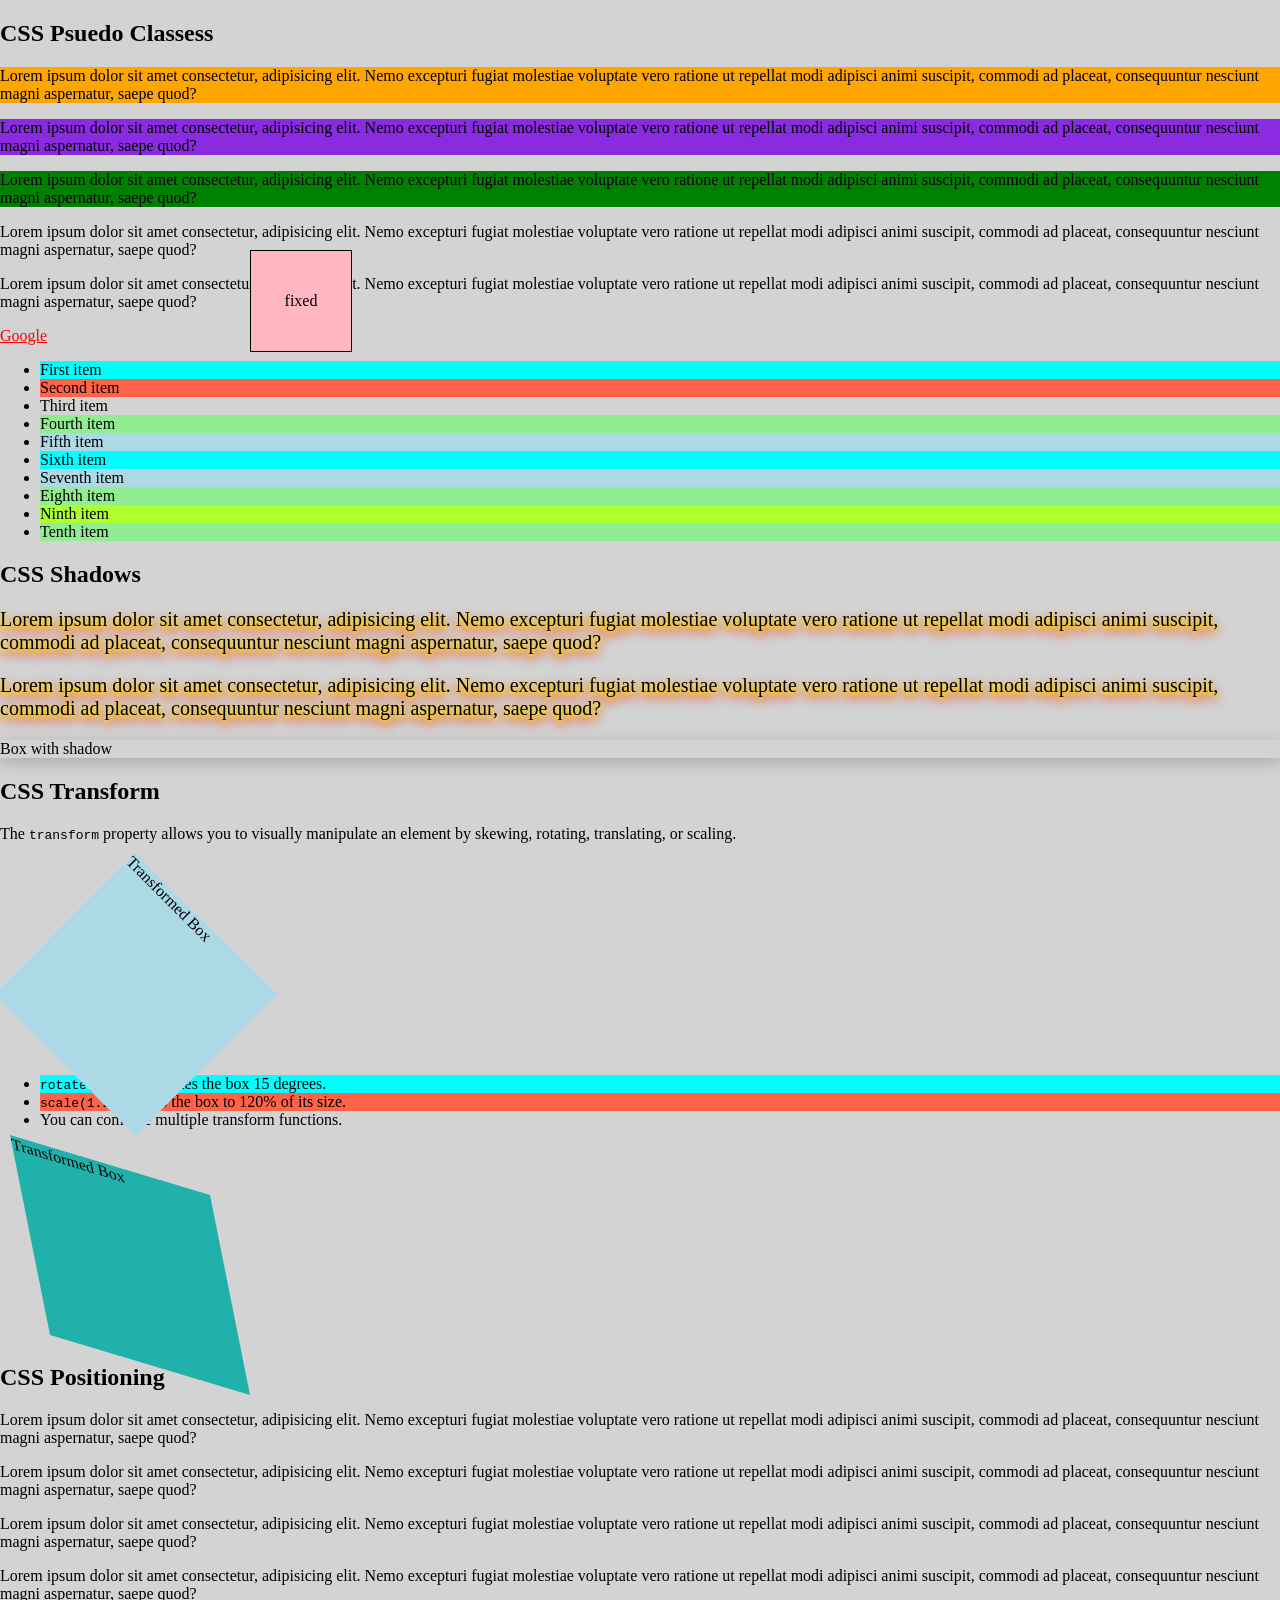
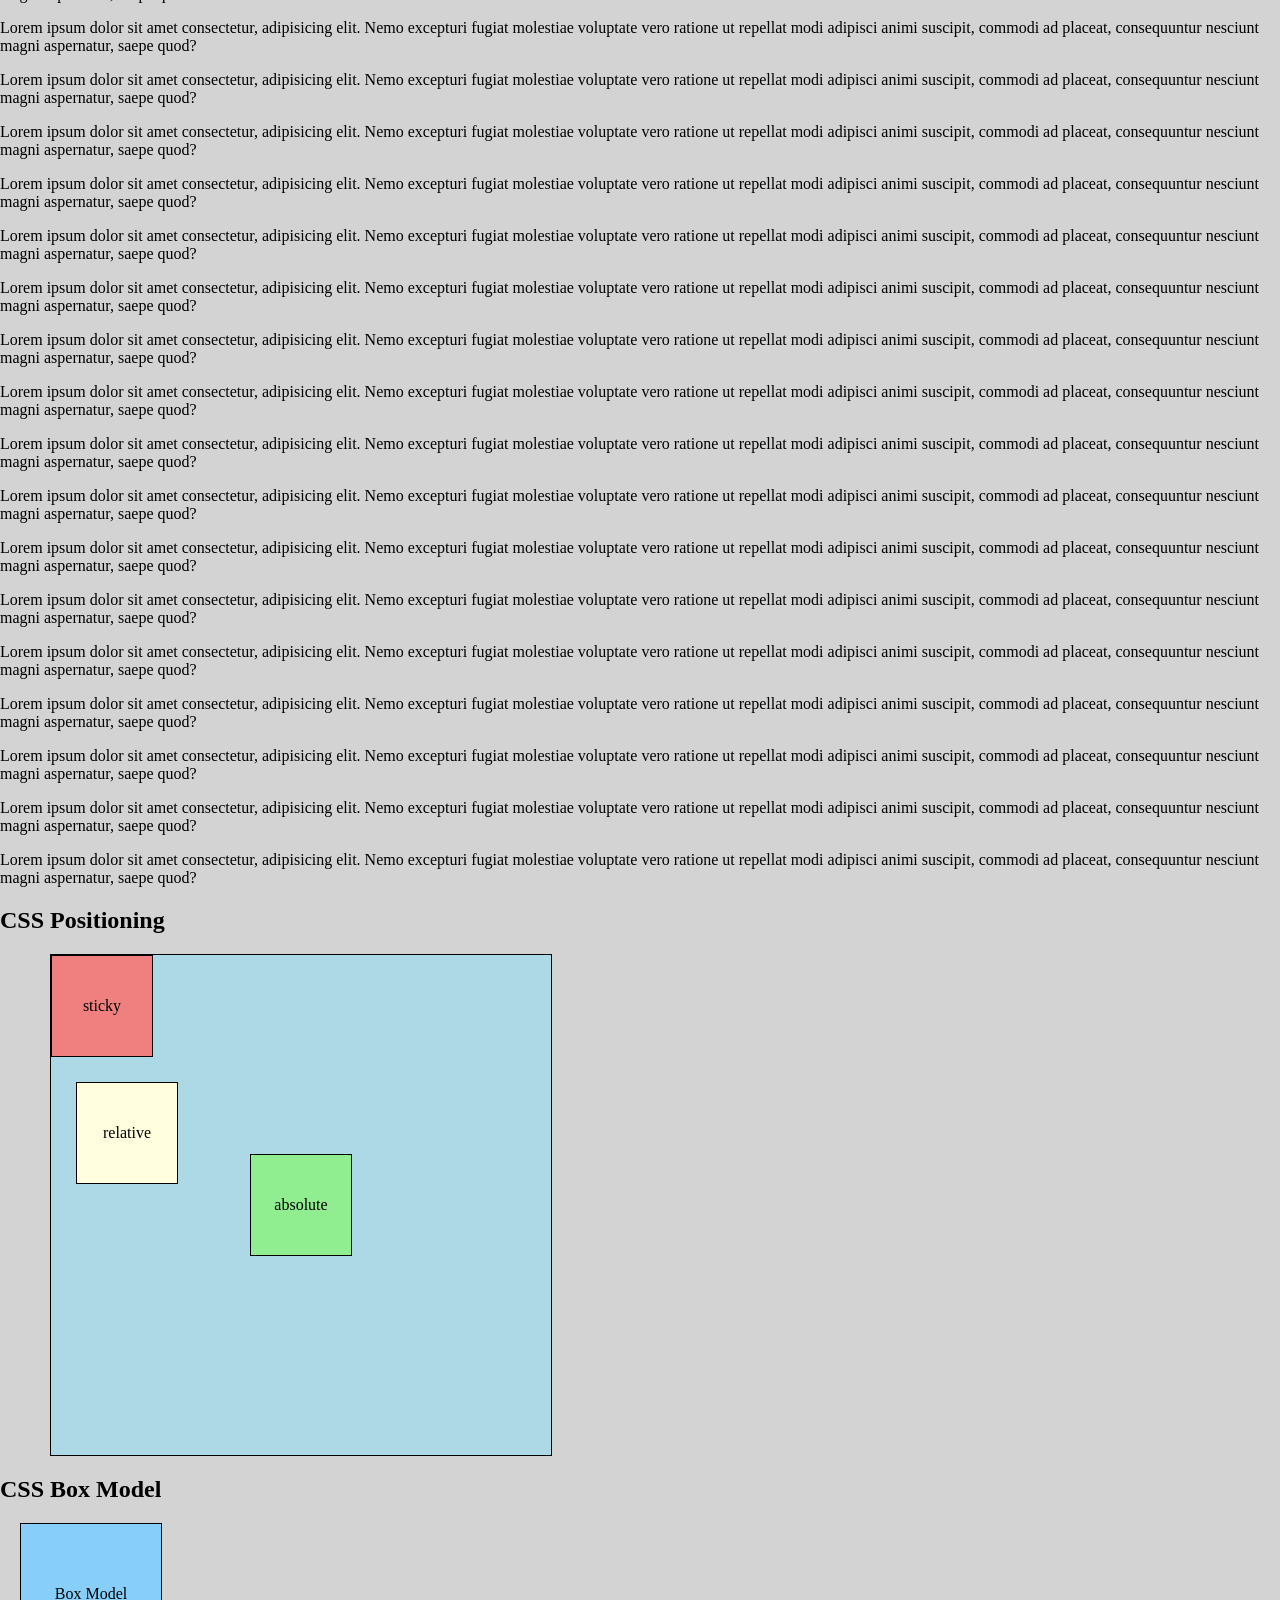
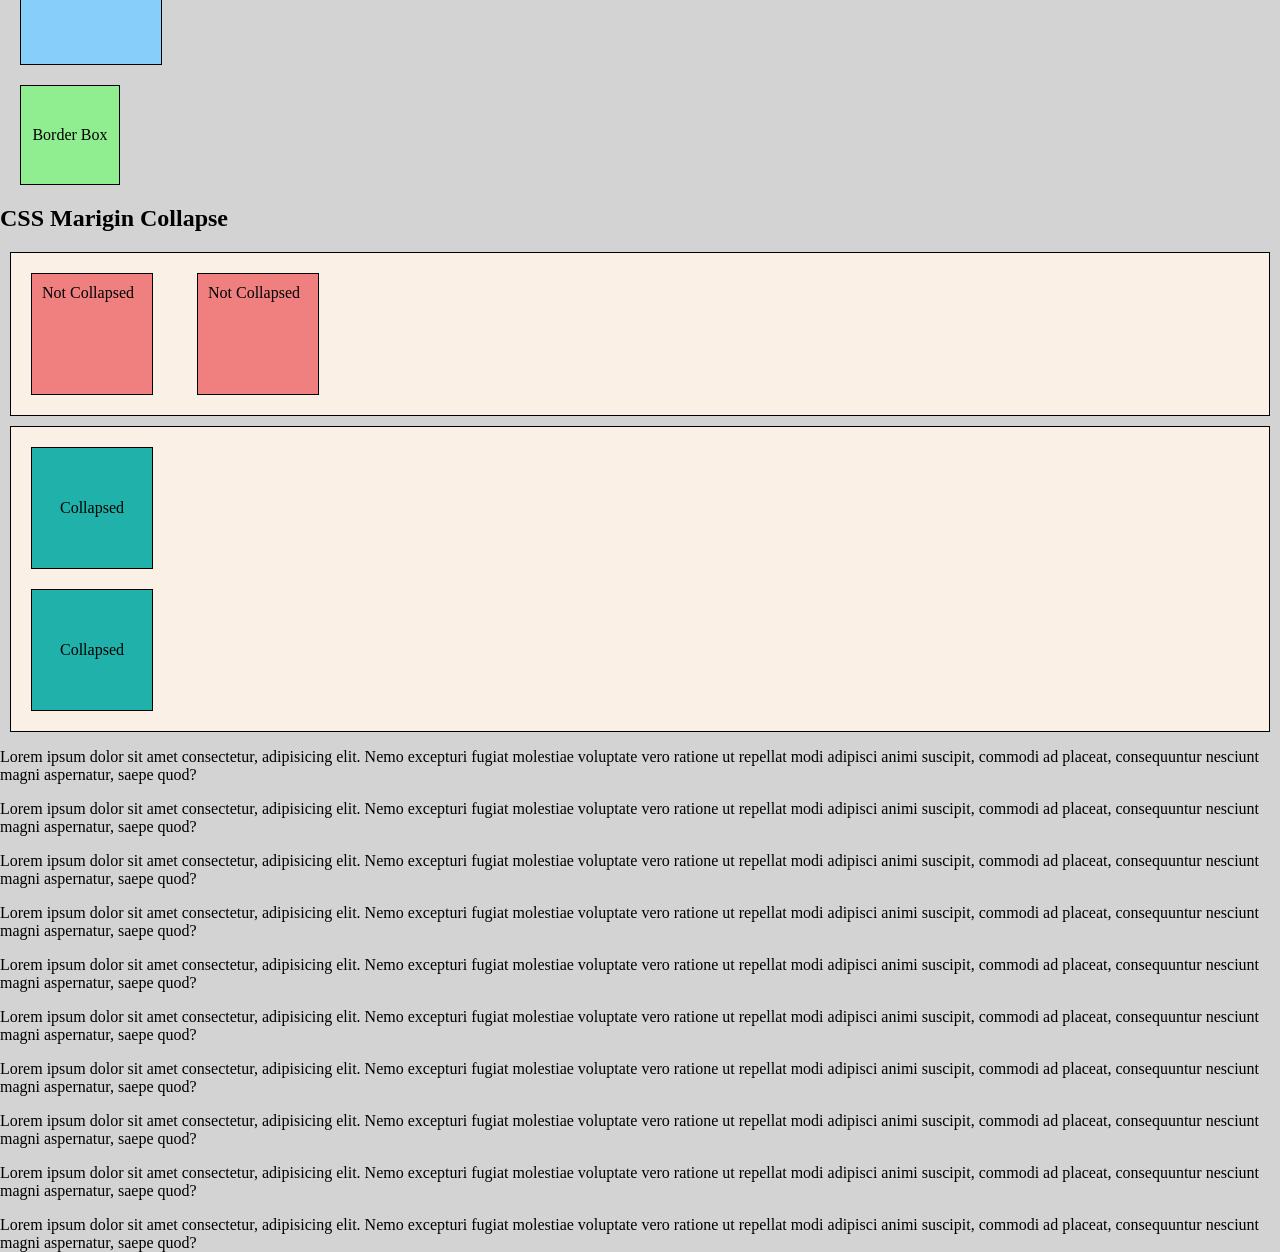
<file: Notes/2-CSS/index.html>
<!DOCTYPE html>
<html lang="en">
  <head>
    <meta charset="UTF-8" />
    <title>CSS Practice Sample</title>
    <link rel="stylesheet" href="styles.css" />
  </head>
  <body>
    <main>
      <section class="selectors">
        <h1>CSS Psuedo Classess</h1>
        <p>
          Lorem ipsum dolor sit amet consectetur, adipisicing elit. Nemo
          excepturi fugiat molestiae voluptate vero ratione ut repellat modi
          adipisci animi suscipit, commodi ad placeat, consequuntur nesciunt
          magni aspernatur, saepe quod?
        </p>
        <p>
          Lorem ipsum dolor sit amet consectetur, adipisicing elit. Nemo
          excepturi fugiat molestiae voluptate vero ratione ut repellat modi
          adipisci animi suscipit, commodi ad placeat, consequuntur nesciunt
          magni aspernatur, saepe quod?
        </p>
        <p>
          Lorem ipsum dolor sit amet consectetur, adipisicing elit. Nemo
          excepturi fugiat molestiae voluptate vero ratione ut repellat modi
          adipisci animi suscipit, commodi ad placeat, consequuntur nesciunt
          magni aspernatur, saepe quod?
        </p>
        <p>
          Lorem ipsum dolor sit amet consectetur, adipisicing elit. Nemo
          excepturi fugiat molestiae voluptate vero ratione ut repellat modi
          adipisci animi suscipit, commodi ad placeat, consequuntur nesciunt
          magni aspernatur, saepe quod?
        </p>
        <p>
          Lorem ipsum dolor sit amet consectetur, adipisicing elit. Nemo
          excepturi fugiat molestiae voluptate vero ratione ut repellat modi
          adipisci animi suscipit, commodi ad placeat, consequuntur nesciunt
          magni aspernatur, saepe quod?
        </p>
        <a href="https://www.google.com">Google</a>
        <ul>
          <li>First item</li>
          <li>Second item</li>
          <li>Third item</li>
          <li>Fourth item</li>
          <li>Fifth item</li>
          <li>Sixth item</li>
          <li>Seventh item</li>
          <li>Eighth item</li>
          <li>Ninth item</li>
          <li>Tenth item</li>
        </ul>
      </section>
      <section class="shadows">
        <h1>CSS Shadows</h1>
        <p>
          Lorem ipsum dolor sit amet consectetur, adipisicing elit. Nemo
          excepturi fugiat molestiae voluptate vero ratione ut repellat modi
          adipisci animi suscipit, commodi ad placeat, consequuntur nesciunt
          magni aspernatur, saepe quod?
        </p>
        <p>
          Lorem ipsum dolor sit amet consectetur, adipisicing elit. Nemo
          excepturi fugiat molestiae voluptate vero ratione ut repellat modi
          adipisci animi suscipit, commodi ad placeat, consequuntur nesciunt
          magni aspernatur, saepe quod?
        </p>
        <div class="box">Box with shadow</div>
      </section>
      <section>
        <h1>CSS Transform</h1>
        <p>
          The <code>transform</code> property allows you to visually manipulate
          an element by skewing, rotating, translating, or scaling.
        </p>
        <div class="transform">Transformed Box</div>
        <ul>
          <li><code>rotate(15deg)</code>: Rotates the box 15 degrees.</li>
          <li><code>scale(1.2)</code>: Scales the box to 120% of its size.</li>
          <li>You can combine multiple transform functions.</li>
        </ul>
        <div class="matrix">Transformed Box</div>
      </section>
      <section class="positioning">
        <h1>CSS Positioning</h1>
        <p>
          Lorem ipsum dolor sit amet consectetur, adipisicing elit. Nemo
          excepturi fugiat molestiae voluptate vero ratione ut repellat modi
          adipisci animi suscipit, commodi ad placeat, consequuntur nesciunt
          magni aspernatur, saepe quod?
        </p>
        <p>
          Lorem ipsum dolor sit amet consectetur, adipisicing elit. Nemo
          excepturi fugiat molestiae voluptate vero ratione ut repellat modi
          adipisci animi suscipit, commodi ad placeat, consequuntur nesciunt
          magni aspernatur, saepe quod?
        </p>
        <p>
          Lorem ipsum dolor sit amet consectetur, adipisicing elit. Nemo
          excepturi fugiat molestiae voluptate vero ratione ut repellat modi
          adipisci animi suscipit, commodi ad placeat, consequuntur nesciunt
          magni aspernatur, saepe quod?
        </p>
        <p>
          Lorem ipsum dolor sit amet consectetur, adipisicing elit. Nemo
          excepturi fugiat molestiae voluptate vero ratione ut repellat modi
          adipisci animi suscipit, commodi ad placeat, consequuntur nesciunt
          magni aspernatur, saepe quod?
        </p>
        <p>
          Lorem ipsum dolor sit amet consectetur, adipisicing elit. Nemo
          excepturi fugiat molestiae voluptate vero ratione ut repellat modi
          adipisci animi suscipit, commodi ad placeat, consequuntur nesciunt
          magni aspernatur, saepe quod?
        </p>
        <p>
          Lorem ipsum dolor sit amet consectetur, adipisicing elit. Nemo
          excepturi fugiat molestiae voluptate vero ratione ut repellat modi
          adipisci animi suscipit, commodi ad placeat, consequuntur nesciunt
          magni aspernatur, saepe quod?
        </p>
        <p>
          Lorem ipsum dolor sit amet consectetur, adipisicing elit. Nemo
          excepturi fugiat molestiae voluptate vero ratione ut repellat modi
          adipisci animi suscipit, commodi ad placeat, consequuntur nesciunt
          magni aspernatur, saepe quod?
        </p>
        <p>
          Lorem ipsum dolor sit amet consectetur, adipisicing elit. Nemo
          excepturi fugiat molestiae voluptate vero ratione ut repellat modi
          adipisci animi suscipit, commodi ad placeat, consequuntur nesciunt
          magni aspernatur, saepe quod?
        </p>
        <p>
          Lorem ipsum dolor sit amet consectetur, adipisicing elit. Nemo
          excepturi fugiat molestiae voluptate vero ratione ut repellat modi
          adipisci animi suscipit, commodi ad placeat, consequuntur nesciunt
          magni aspernatur, saepe quod?
        </p>
        <p>
          Lorem ipsum dolor sit amet consectetur, adipisicing elit. Nemo
          excepturi fugiat molestiae voluptate vero ratione ut repellat modi
          adipisci animi suscipit, commodi ad placeat, consequuntur nesciunt
          magni aspernatur, saepe quod?
        </p>
        <p>
          Lorem ipsum dolor sit amet consectetur, adipisicing elit. Nemo
          excepturi fugiat molestiae voluptate vero ratione ut repellat modi
          adipisci animi suscipit, commodi ad placeat, consequuntur nesciunt
          magni aspernatur, saepe quod?
        </p>
        <p>
          Lorem ipsum dolor sit amet consectetur, adipisicing elit. Nemo
          excepturi fugiat molestiae voluptate vero ratione ut repellat modi
          adipisci animi suscipit, commodi ad placeat, consequuntur nesciunt
          magni aspernatur, saepe quod?
        </p>
        <p>
          Lorem ipsum dolor sit amet consectetur, adipisicing elit. Nemo
          excepturi fugiat molestiae voluptate vero ratione ut repellat modi
          adipisci animi suscipit, commodi ad placeat, consequuntur nesciunt
          magni aspernatur, saepe quod?
        </p>
        <p>
          Lorem ipsum dolor sit amet consectetur, adipisicing elit. Nemo
          excepturi fugiat molestiae voluptate vero ratione ut repellat modi
          adipisci animi suscipit, commodi ad placeat, consequuntur nesciunt
          magni aspernatur, saepe quod?
        </p>
        <p>
          Lorem ipsum dolor sit amet consectetur, adipisicing elit. Nemo
          excepturi fugiat molestiae voluptate vero ratione ut repellat modi
          adipisci animi suscipit, commodi ad placeat, consequuntur nesciunt
          magni aspernatur, saepe quod?
        </p>
        <p>
          Lorem ipsum dolor sit amet consectetur, adipisicing elit. Nemo
          excepturi fugiat molestiae voluptate vero ratione ut repellat modi
          adipisci animi suscipit, commodi ad placeat, consequuntur nesciunt
          magni aspernatur, saepe quod?
        </p>
        <p>
          Lorem ipsum dolor sit amet consectetur, adipisicing elit. Nemo
          excepturi fugiat molestiae voluptate vero ratione ut repellat modi
          adipisci animi suscipit, commodi ad placeat, consequuntur nesciunt
          magni aspernatur, saepe quod?
        </p>
        <p>
          Lorem ipsum dolor sit amet consectetur, adipisicing elit. Nemo
          excepturi fugiat molestiae voluptate vero ratione ut repellat modi
          adipisci animi suscipit, commodi ad placeat, consequuntur nesciunt
          magni aspernatur, saepe quod?
        </p>
        <p>
          Lorem ipsum dolor sit amet consectetur, adipisicing elit. Nemo
          excepturi fugiat molestiae voluptate vero ratione ut repellat modi
          adipisci animi suscipit, commodi ad placeat, consequuntur nesciunt
          magni aspernatur, saepe quod?
        </p>
        <p>
          Lorem ipsum dolor sit amet consectetur, adipisicing elit. Nemo
          excepturi fugiat molestiae voluptate vero ratione ut repellat modi
          adipisci animi suscipit, commodi ad placeat, consequuntur nesciunt
          magni aspernatur, saepe quod?
        </p>
        <p>
          Lorem ipsum dolor sit amet consectetur, adipisicing elit. Nemo
          excepturi fugiat molestiae voluptate vero ratione ut repellat modi
          adipisci animi suscipit, commodi ad placeat, consequuntur nesciunt
          magni aspernatur, saepe quod?
        </p>
        <h2>CSS Positioning</h2>
        <div id="box1">
          <div id="static">static</div>
          <div id="relative">relative</div>
          <div id="absolute">absolute</div>
          <div id="sticky">sticky</div>
          <div id="fixed">fixed</div>
        </div>
        <h2>CSS Box Model</h2>
        <div class="box-model">Box Model</div>
        <div class="border-box">Border Box</div>
        <h2>CSS Marigin Collapse</h2>
        <div class="margin-not-collapse">
          <div class="item">Not Collapsed</div>
          <div class="item">Not Collapsed</div>
        </div>
        <div class="margin-collapse">
          <div class="item">Collapsed</div>
          <div class="item">Collapsed</div>
        </div>
        <p>
          Lorem ipsum dolor sit amet consectetur, adipisicing elit. Nemo
          excepturi fugiat molestiae voluptate vero ratione ut repellat modi
          adipisci animi suscipit, commodi ad placeat, consequuntur nesciunt
          magni aspernatur, saepe quod?
        </p>
        <p>
          Lorem ipsum dolor sit amet consectetur, adipisicing elit. Nemo
          excepturi fugiat molestiae voluptate vero ratione ut repellat modi
          adipisci animi suscipit, commodi ad placeat, consequuntur nesciunt
          magni aspernatur, saepe quod?
        </p>
        <p>
          Lorem ipsum dolor sit amet consectetur, adipisicing elit. Nemo
          excepturi fugiat molestiae voluptate vero ratione ut repellat modi
          adipisci animi suscipit, commodi ad placeat, consequuntur nesciunt
          magni aspernatur, saepe quod?
        </p>
        <p>
          Lorem ipsum dolor sit amet consectetur, adipisicing elit. Nemo
          excepturi fugiat molestiae voluptate vero ratione ut repellat modi
          adipisci animi suscipit, commodi ad placeat, consequuntur nesciunt
          magni aspernatur, saepe quod?
        </p>
        <p>
          Lorem ipsum dolor sit amet consectetur, adipisicing elit. Nemo
          excepturi fugiat molestiae voluptate vero ratione ut repellat modi
          adipisci animi suscipit, commodi ad placeat, consequuntur nesciunt
          magni aspernatur, saepe quod?
        </p>
        <p>
          Lorem ipsum dolor sit amet consectetur, adipisicing elit. Nemo
          excepturi fugiat molestiae voluptate vero ratione ut repellat modi
          adipisci animi suscipit, commodi ad placeat, consequuntur nesciunt
          magni aspernatur, saepe quod?
        </p>
        <p>
          Lorem ipsum dolor sit amet consectetur, adipisicing elit. Nemo
          excepturi fugiat molestiae voluptate vero ratione ut repellat modi
          adipisci animi suscipit, commodi ad placeat, consequuntur nesciunt
          magni aspernatur, saepe quod?
        </p>
        <p>
          Lorem ipsum dolor sit amet consectetur, adipisicing elit. Nemo
          excepturi fugiat molestiae voluptate vero ratione ut repellat modi
          adipisci animi suscipit, commodi ad placeat, consequuntur nesciunt
          magni aspernatur, saepe quod?
        </p>
        <p>
          Lorem ipsum dolor sit amet consectetur, adipisicing elit. Nemo
          excepturi fugiat molestiae voluptate vero ratione ut repellat modi
          adipisci animi suscipit, commodi ad placeat, consequuntur nesciunt
          magni aspernatur, saepe quod?
        </p>
        <p>
          Lorem ipsum dolor sit amet consectetur, adipisicing elit. Nemo
          excepturi fugiat molestiae voluptate vero ratione ut repellat modi
          adipisci animi suscipit, commodi ad placeat, consequuntur nesciunt
          magni aspernatur, saepe quod?
        </p>
      </section>
    </main>
  </body>
</html>
</file>
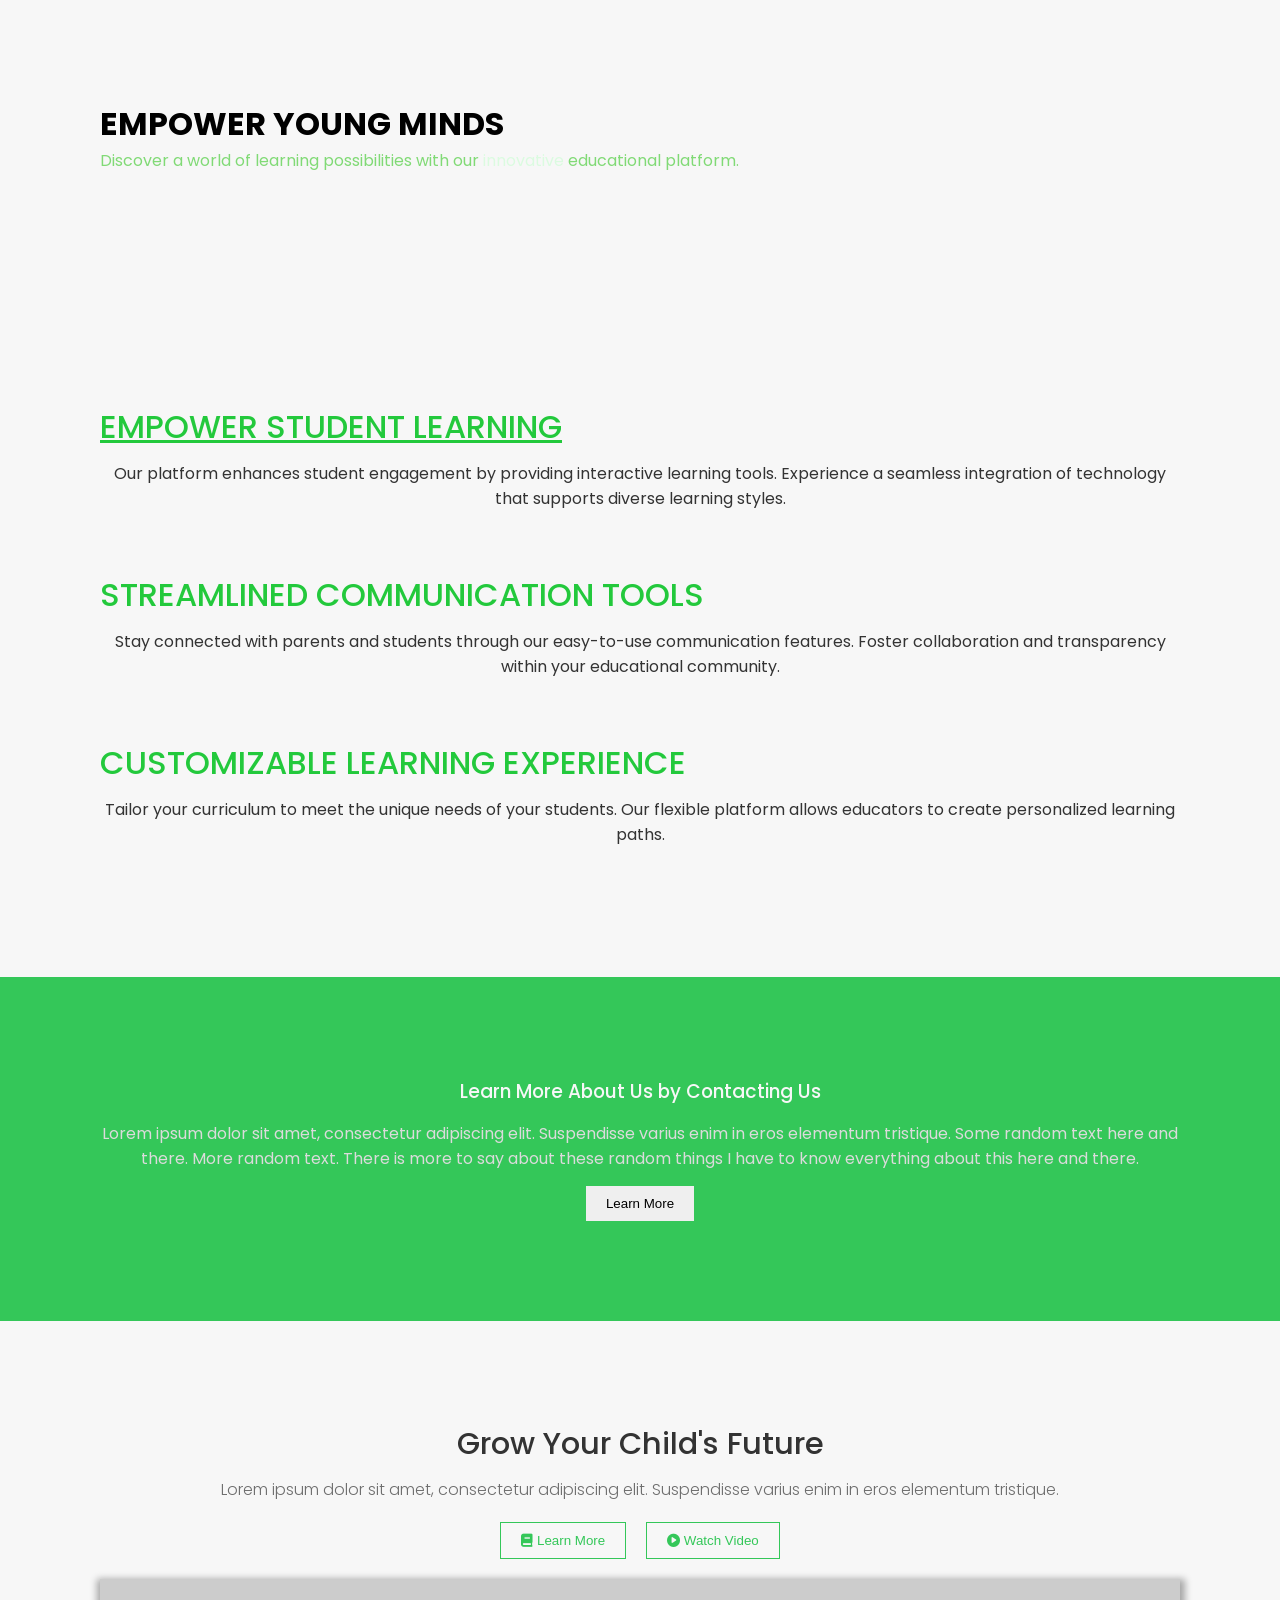
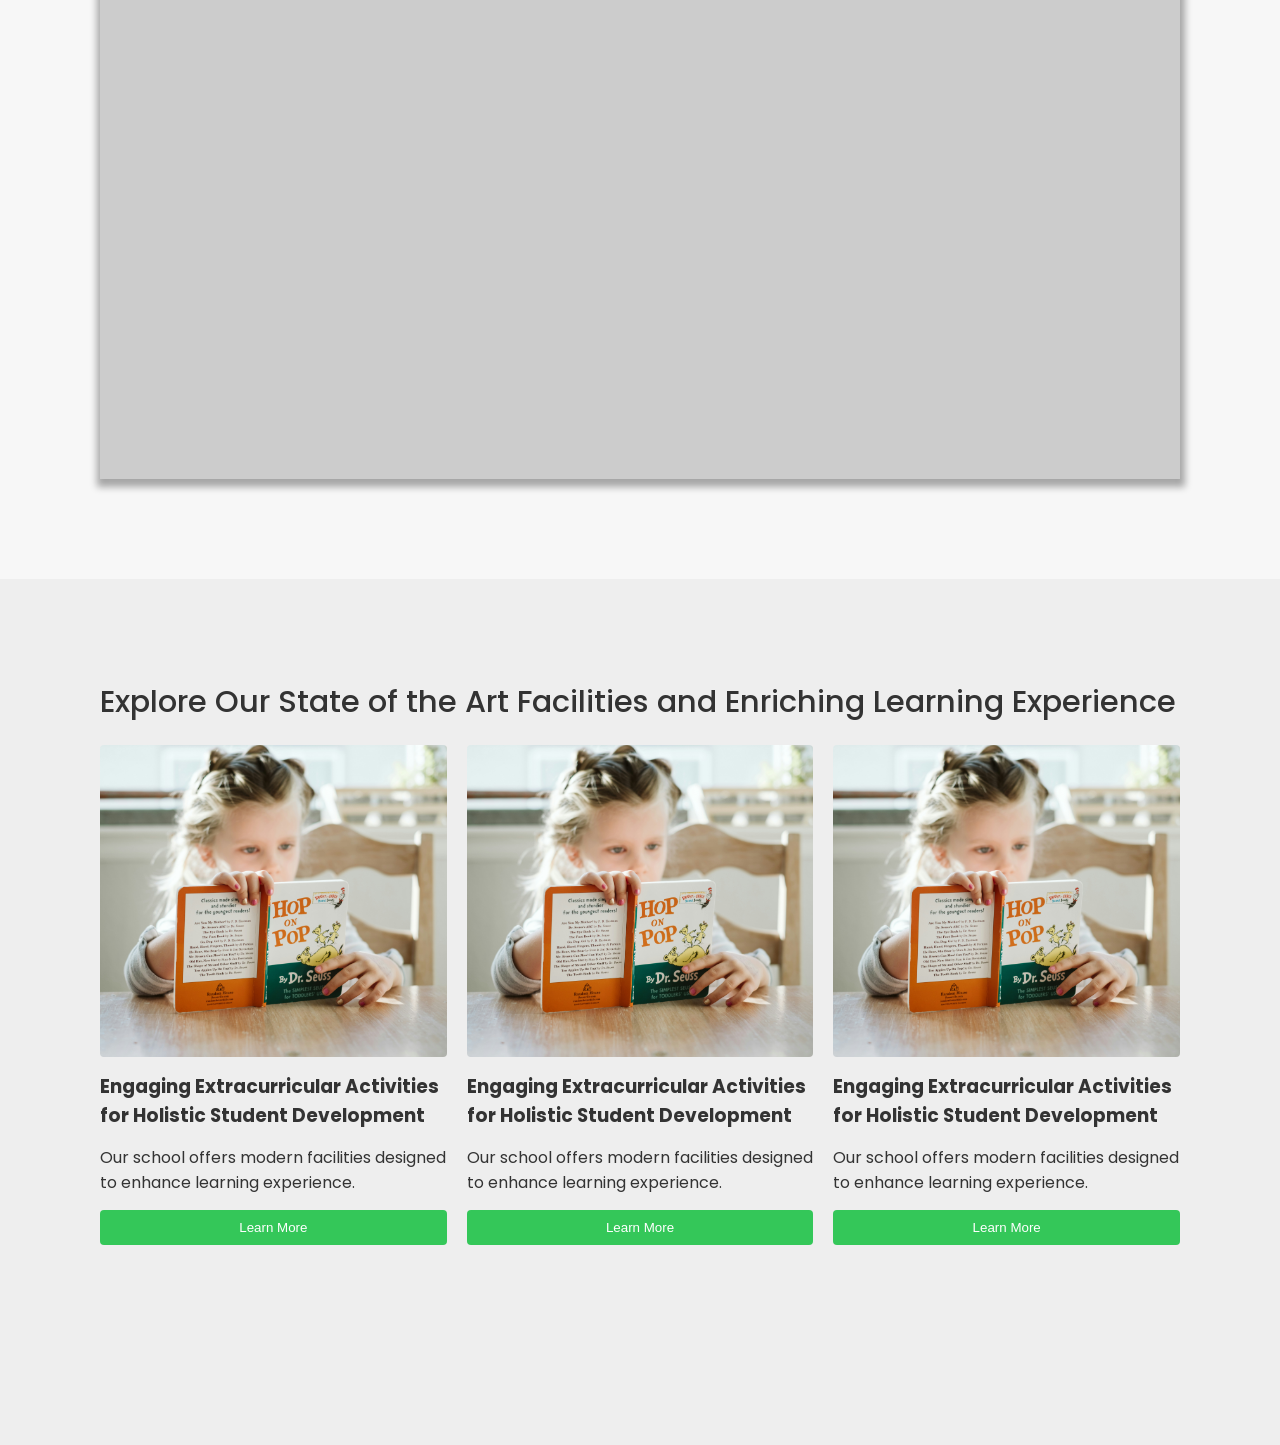
<file: Notes/2-CSS/app2/index.html>
<!DOCTYPE html>
<html lang="en">
  <head>
    <meta charset="UTF-8" />
    <meta name="viewport" content="width=device-width, initial-scale=1.0" />
    <title>Empower Young Minds</title>
    <link rel="preconnect" href="https://fonts.googleapis.com" />
    <link rel="preconnect" href="https://fonts.gstatic.com" crossorigin />
    <link
      href="https://fonts.googleapis.com/css2?family=Poppins:wght@100;200;300;400;500;600;700;800;900&display=swap"
      rel="stylesheet"
    />
    <link rel="stylesheet" href="styles.css" />
    <link
      rel="stylesheet"
      href="https://cdnjs.cloudflare.com/ajax/libs/font-awesome/6.0.0/css/all.min.css"
    />
  </head>
  <body>
    <!-- 1. Selectors & Basic Properties - Hero Section -->
    <header class="hero">
      <h1 class="hero__title">EMPOWER YOUNG MINDS</h1>
      <p class="hero__description">
        Discover a world of learning possibilities with our
        <span class="hero__highlight">innovative</span>
        educational platform.
      </p>
    </header>

    <!-- 2. Fonts - Features Section -->
    <section class="feature">
      <div class="feature__container">
        <div class="feature__item">
          <h2 class="feature__title feature__title--selected">
            Empower Student Learning
          </h2>
          <p class="feature__description">
            Our platform enhances student engagement by providing interactive
            learning tools. Experience a seamless integration of technology that
            supports diverse learning styles.
          </p>
        </div>
        <div class="feature__item">
          <h2 class="feature__title">Streamlined Communication Tools</h2>
          <p class="feature__description">
            Stay connected with parents and students through our easy-to-use
            communication features. Foster collaboration and transparency within
            your educational community.
          </p>
        </div>
        <div class="feature__item">
          <h2 class="feature__title">Customizable Learning Experience</h2>
          <p class="feature__description">
            Tailor your curriculum to meet the unique needs of your students.
            Our flexible platform allows educators to create personalized
            learning paths.
          </p>
        </div>
      </div>
    </section>

    <!-- 3. Colors - Call to Action Section -->
    <section class="cta">
      <h3 class="cta__title">Learn More About Us by Contacting Us</h3>
      <p class="cta__description">
        Lorem ipsum dolor sit amet, consectetur adipiscing elit. Suspendisse
        varius enim in eros elementum tristique. Some random text here and
        there. More random text. There is more to say about these random things
        I have to know everything about this here and there.
      </p>
      <button class="cta__button cta__button--primary">Learn More</button>
    </section>

    <!-- 4. Box Model - Video Section -->
    <section class="video">
      <h3 class="video__title">Grow Your Child's Future</h3>
      <p class="video__description">
        Lorem ipsum dolor sit amet, consectetur adipiscing elit. Suspendisse
        varius enim in eros elementum tristique.
      </p>
      <div class="video__controls">
        <button class="video__button video__button--primary">
          <i class="fas fa-book"></i> Learn More
        </button>
        <button class="video__button video__button--secondary">
          <i class="fas fa-play-circle"></i> Watch Video
        </button>
      </div>
      <div class="video__container"></div>
    </section>

    <!-- 5. Flex - Programs Section -->
    <section class="programs">
      <h2 class="programs__title">
        Explore Our State of the Art Facilities and Enriching Learning
        Experience
      </h2>
      <div class="programs__cards">
        <div class="program__card">
          <img
            class="program__img"
            src="images/program1.jpg"
            alt="Learning Activities"
          />
          <h3 class="program__title">
            Engaging Extracurricular Activities for Holistic Student Development
          </h3>
          <p class="program__description">
            Our school offers modern facilities designed to enhance learning
            experience.
          </p>
          <button class="programs__button">Learn More</button>
        </div>
        <div class="program__card">
          <img
            class="program__img"
            src="images/program1.jpg"
            alt="Learning Activities"
          />
          <h3 class="program__title">
            Engaging Extracurricular Activities for Holistic Student Development
          </h3>
          <p class="program__description">
            Our school offers modern facilities designed to enhance learning
            experience.
          </p>
          <button class="programs__button">Learn More</button>
        </div>
        <div class="program__card">
          <img
            class="program__img"
            src="images/program1.jpg"
            alt="Learning Activities"
          />
          <h3 class="program__title">
            Engaging Extracurricular Activities for Holistic Student Development
          </h3>
          <p class="program__description">
            Our school offers modern facilities designed to enhance learning
            experience.
          </p>
          <button class="programs__button">Learn More</button>
        </div>
      </div>
    </section>
  </body>
</html>
</file>
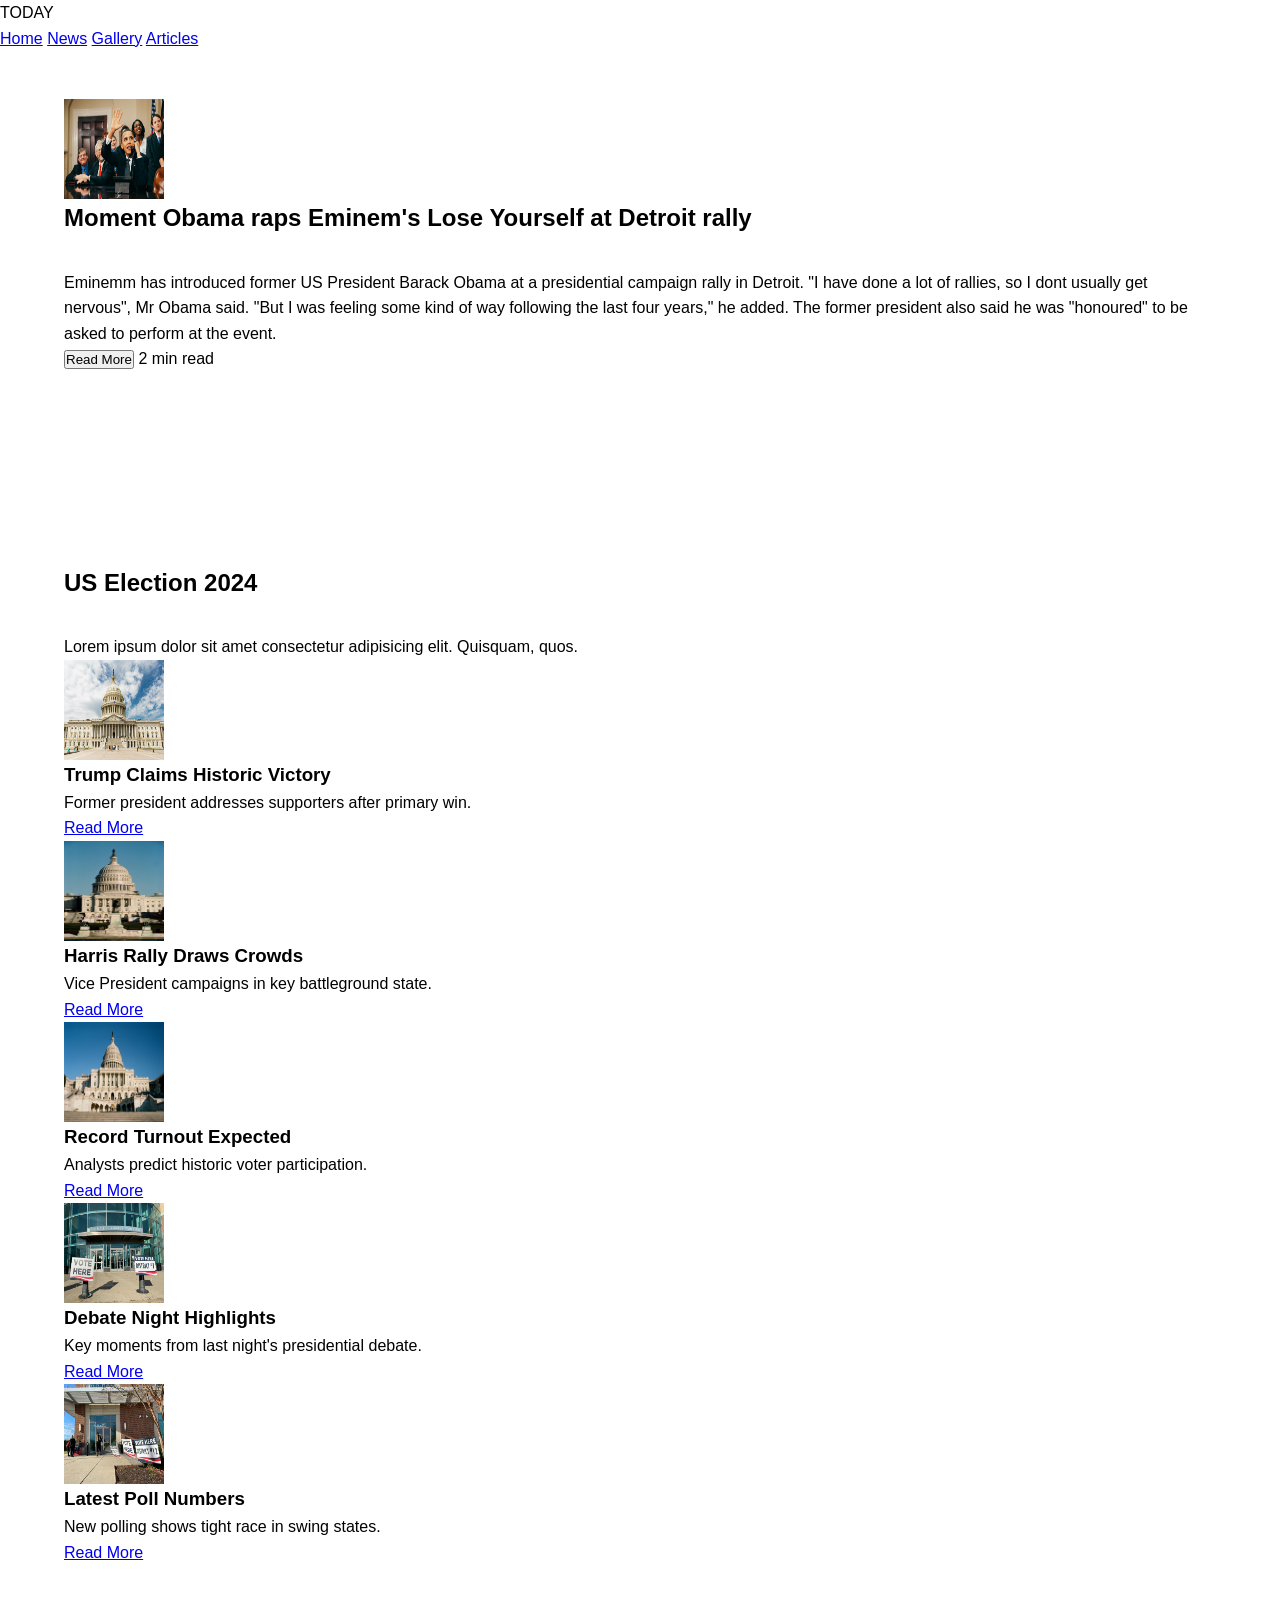
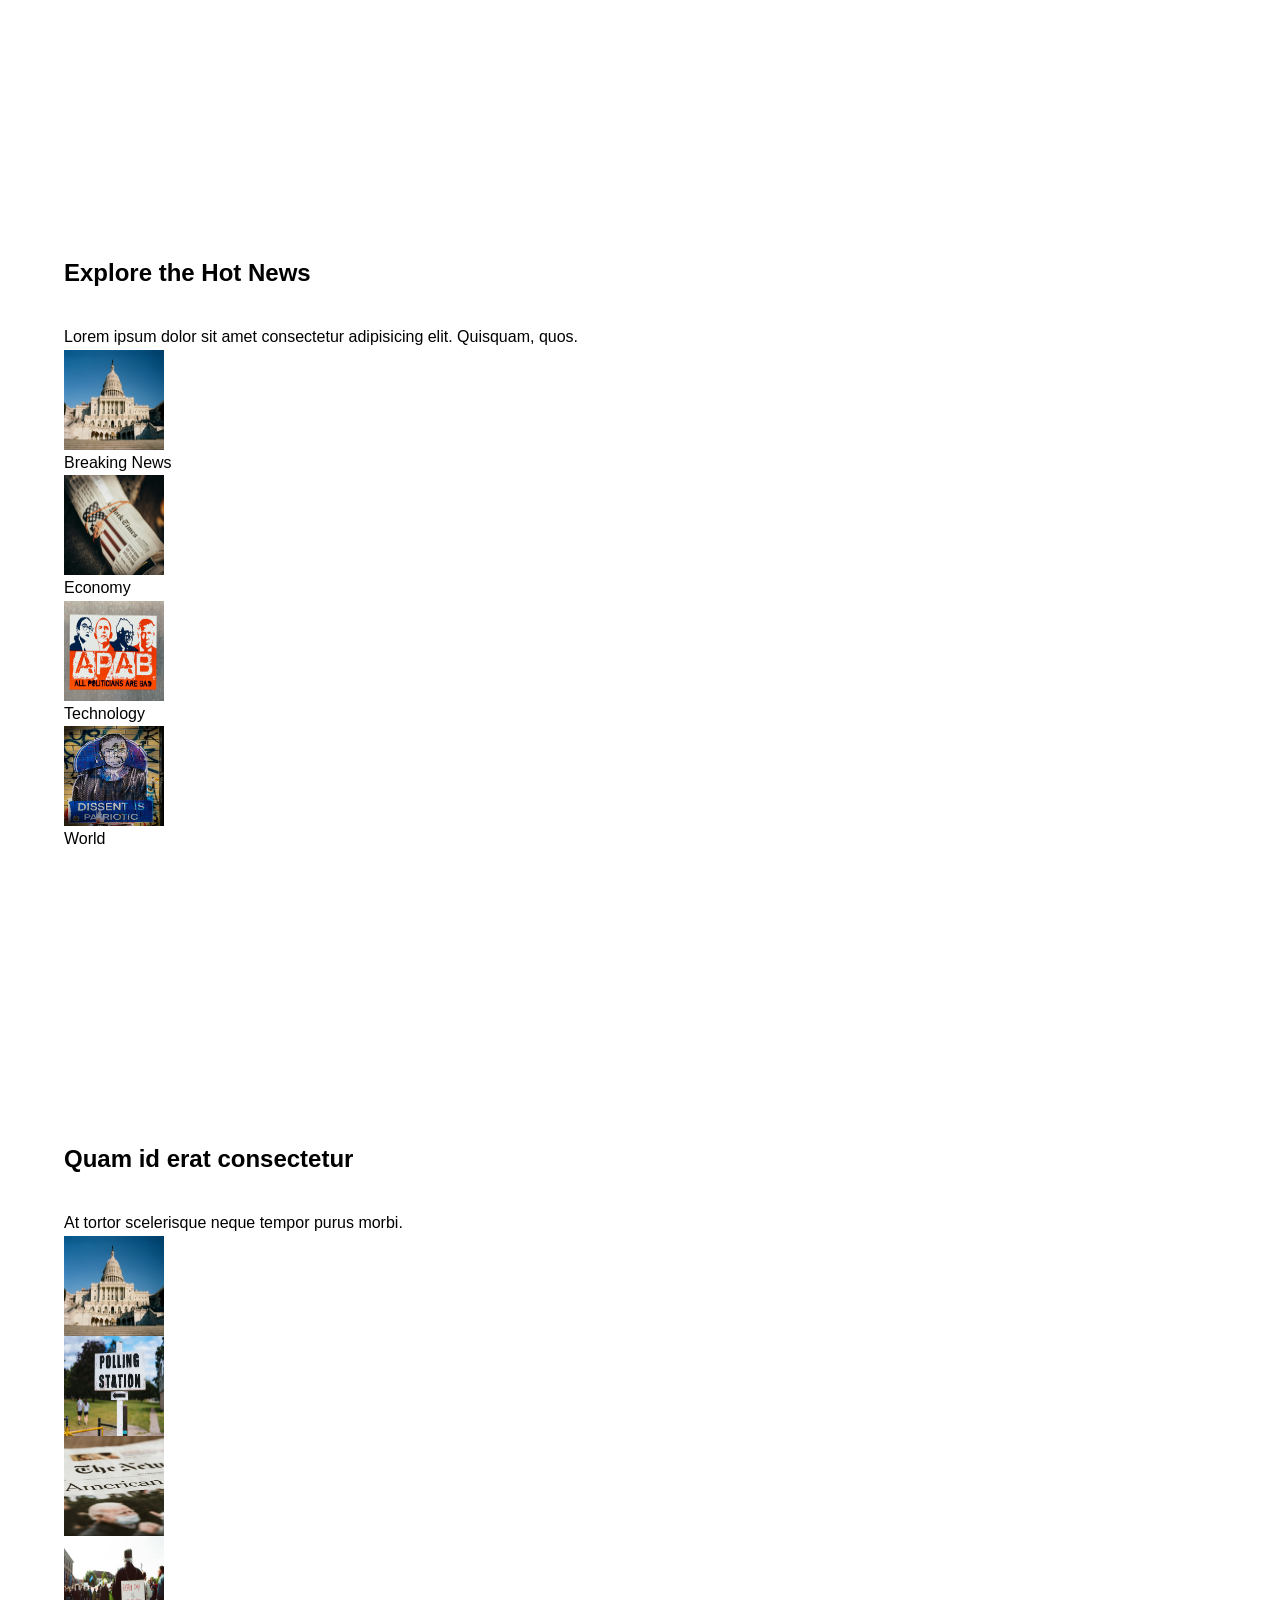
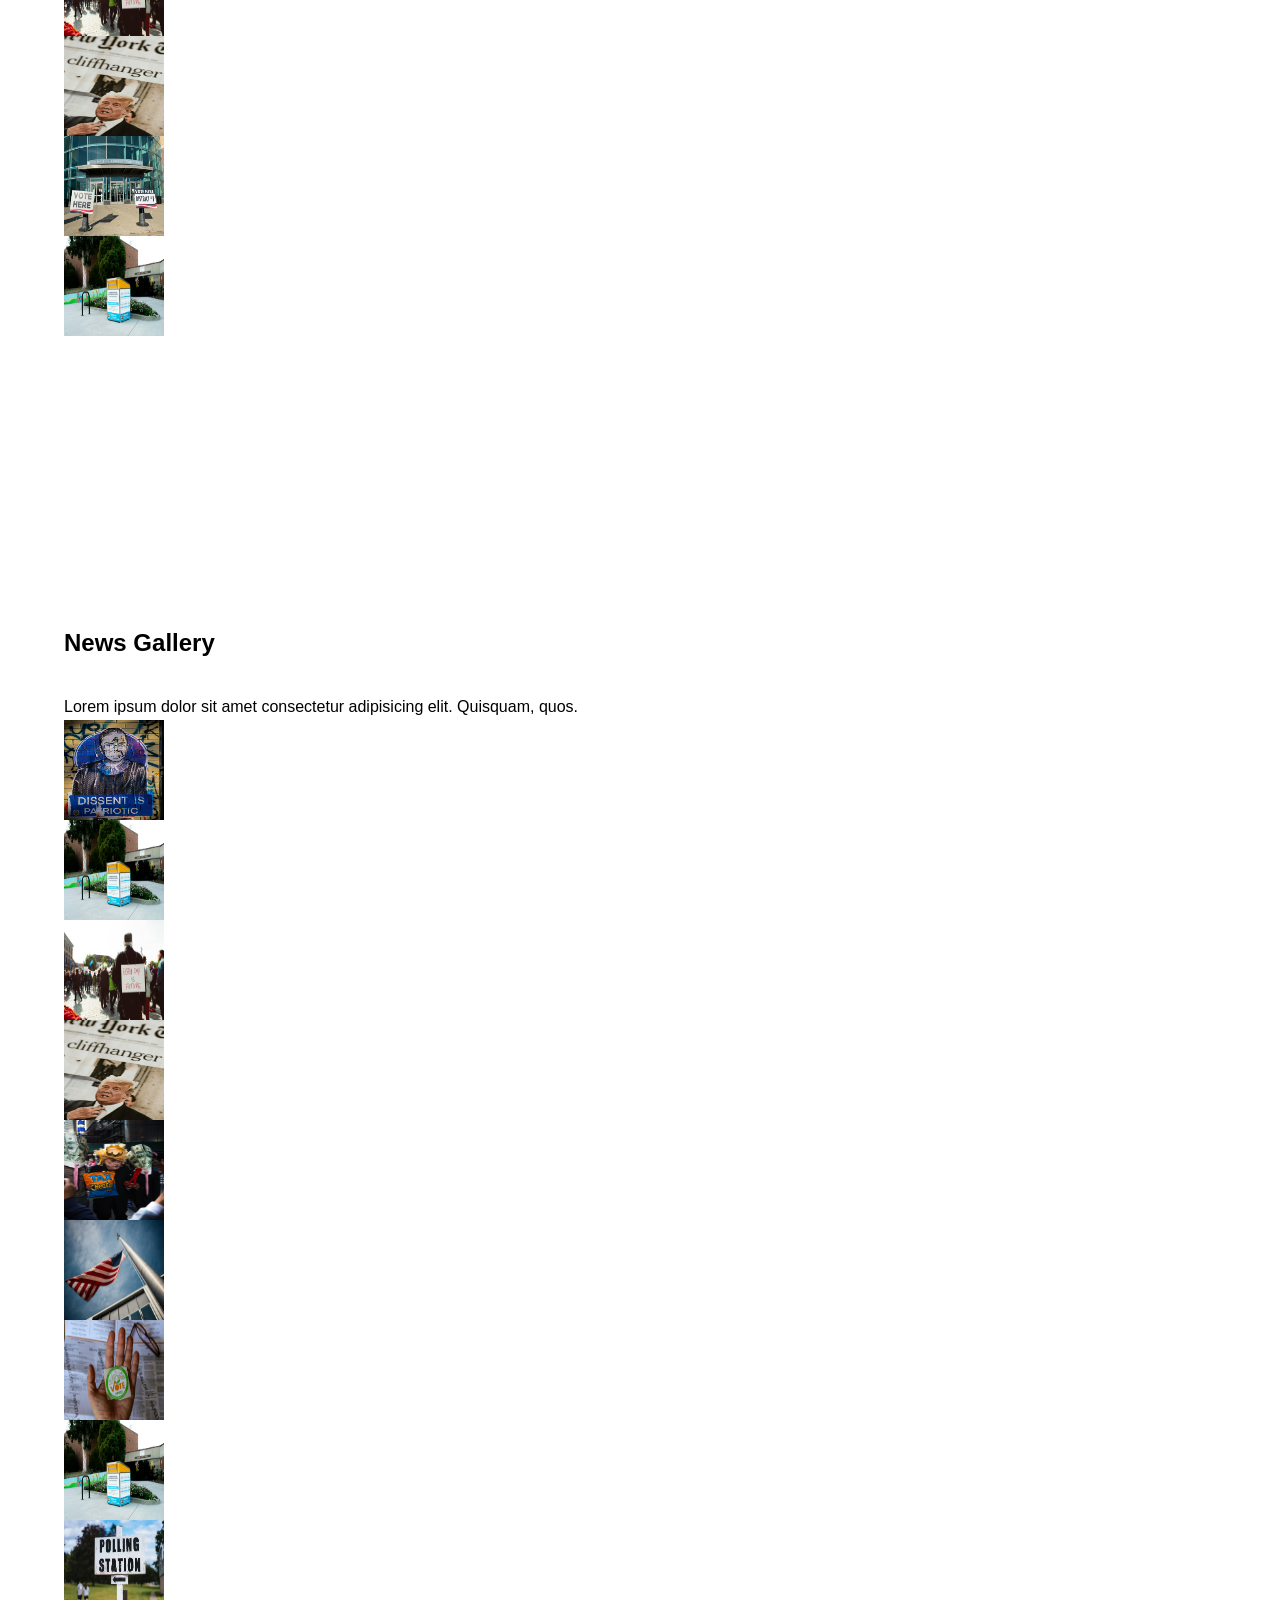
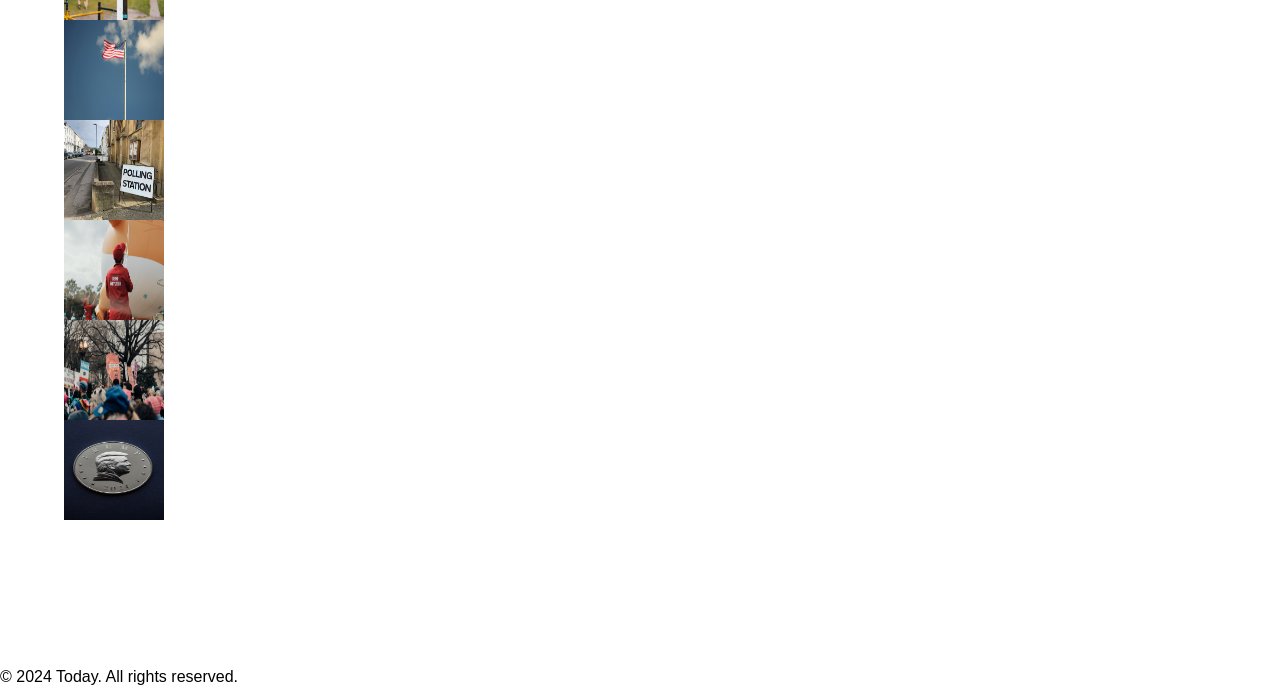
<file: Notes/2-CSS/app3/index.html>
<!DOCTYPE html>
<html lang="en">
  <head>
    <meta charset="UTF-8" />
    <meta name="viewport" content="width=device-width, initial-scale=1.0" />
    <title>TODAY News - Layout Examples</title>
    <link rel="stylesheet" href="styles.css" />
  </head>
  <body>
    <!-- 1. Flex - Header Navigation -->
    <header class="header">
      <nav class="header-nav">
        <div class="header-logo">TODAY</div>
        <div class="header-links">
          <a href="#">Home</a>
          <a href="#">News</a>
          <a href="#">Gallery</a>
          <a href="#">Articles</a>
        </div>
      </nav>
    </header>

    <main>
      <!-- 2. Flex and Column - Featured Article -->
      <section class="featured container">
        <div class="featured-image">
          <img src="images/main-image.jpg" alt="Featured News" />
        </div>
        <div class="featured-content">
          <h2>Moment Obama raps Eminem's Lose Yourself at Detroit rally</h2>
          <p>
            Eminemm has introduced former US President Barack Obama at a
            presidential campaign rally in Detroit. "I have done a lot of
            rallies, so I dont usually get nervous", Mr Obama said. "But I was
            feeling some kind of way following the last four years," he added.
            The former president also said he was "honoured" to be asked to
            perform at the event.
          </p>
          <div class="featured-footer">
            <button href="#" class="featured-more">Read More</button>
            <span class="featured-time">2 min read</span>
          </div>
        </div>
      </section>

      <!-- 3. Flex/Grid List - Latest Cards without text overlay -->
      <section class="latest">
        <div class="container">
          <h2 class="latest-title">US Election 2024</h2>
          <p class="latest-subtitle">
            Lorem ipsum dolor sit amet consectetur adipisicing elit. Quisquam,
            quos.
          </p>
          <div class="latest-list">
            <article class="latest-card">
              <img src="images/image2.jpg" alt="News Image" />
              <div class="latest-content">
                <h3>Trump Claims Historic Victory</h3>
                <p>Former president addresses supporters after primary win.</p>
                <a href="#" class="latest-more">Read More</a>
              </div>
            </article>
            <article class="latest-card">
              <img src="images/image3.jpg" alt="News Image" />
              <div class="latest-content">
                <h3>Harris Rally Draws Crowds</h3>
                <p>Vice President campaigns in key battleground state.</p>
                <a href="#" class="latest-more">Read More</a>
              </div>
            </article>
            <article class="latest-card">
              <img src="images/image4.jpg" alt="News Image" />
              <div class="latest-content">
                <h3>Record Turnout Expected</h3>
                <p>Analysts predict historic voter participation.</p>
                <a href="#" class="latest-more">Read More</a>
              </div>
            </article>
            <article class="latest-card">
              <img src="images/image5.jpg" alt="News Image" />
              <div class="latest-content">
                <h3>Debate Night Highlights</h3>
                <p>Key moments from last night's presidential debate.</p>
                <a href="#" class="latest-more">Read More</a>
              </div>
            </article>
            <article class="latest-card">
              <img src="images/image6.jpg" alt="News Image" />
              <div class="latest-content">
                <h3>Latest Poll Numbers</h3>
                <p>New polling shows tight race in swing states.</p>
                <a href="#" class="latest-more">Read More</a>
              </div>
            </article>
          </div>
        </div>
      </section>

      <!-- 4a. Flex/Grid 2D - Hot News - Flex Version -->
      <!-- <section class="hot">
        <div class="container">
          <h2 class="hot-title">Explore the Hot News</h2>
          <p class="hot-subtitle">
            Lorem ipsum dolor sit amet consectetur adipisicing elit. Quisquam,
            quos.
          </p>
          <div class="hot-flex">
            <article class="hot-card hot-left">
              <img src="images/image4.jpg" alt="Breaking News" />
              <div class="hot-overlay">Breaking News</div>
            </article>

            <div class="hot-right">
              <div class="hot-right-inner">
                <article class="hot-card">
                  <img src="images/image8.jpg" alt="Economy Update" />
                  <div class="hot-overlay">Economy</div>
                </article>
                <article class="hot-card">
                  <img src="images/image9.jpg" alt="Technology News" />
                  <div class="hot-overlay">Technology</div>
                </article>
              </div>
              <article class="hot-card">
                <img src="images/image10.jpg" alt="World News" />
                <div class="hot-overlay">World</div>
              </article>
            </div>
          </div>
        </div>
      </section> -->

      <!-- 4b. Flex/Grid 2D - Hot News - Grid Version -->
      <section class="hot">
        <div class="container">
          <h2 class="hot-title">Explore the Hot News</h2>
          <p class="hot-subtitle">
            Lorem ipsum dolor sit amet consectetur adipisicing elit. Quisquam,
            quos.
          </p>
          <div class="hot-grid">
            <article class="hot-card hot-grid-1">
              <img src="images/image4.jpg" alt="Breaking News" />
              <div class="hot-overlay">Breaking News</div>
            </article>
            <article class="hot-card hot-grid-2">
              <img src="images/image8.jpg" alt="Economy Update" />
              <div class="hot-overlay">Economy</div>
            </article>
            <article class="hot-card hot-grid-3">
              <img src="images/image9.jpg" alt="Technology News" />
              <div class="hot-overlay">Technology</div>
            </article>
            <article class="hot-card hot-grid-4">
              <img src="images/image10.jpg" alt="World News" />
              <div class="hot-overlay">World</div>
            </article>
          </div>
        </div>
      </section>

      <!-- 5. Grid Auto - Masonry Layout -->
      <section class="masonry">
        <div class="container">
          <h2>Quam id erat consectetur</h2>
          <p class="masonry-subtitle">
            At tortor scelerisque neque tempor purus morbi.
          </p>
          <div class="masonry-grid">
            <div class="masonry-item item1">
              <img src="images/image4.jpg" alt="Masonry Image 1" />
            </div>
            <div class="masonry-item item2">
              <img src="images/image18.jpg" alt="Masonry Image 2" />
            </div>
            <div class="masonry-item item3">
              <img src="images/image13.jpg" alt="Masonry Image 3" />
            </div>
            <div class="masonry-item item4">
              <img src="images/image14.jpg" alt="Masonry Image 4" />
            </div>
            <div class="masonry-item item5">
              <img src="images/image15.jpg" alt="Masonry Image 5" />
            </div>
            <div class="masonry-item item6">
              <img src="images/image5.jpg" alt="Masonry Image 6" />
            </div>
            <div class="masonry-item item7">
              <img src="images/image17.jpg" alt="Masonry Image 7" />
            </div>
          </div>
        </div>
      </section>

      <!-- 6. Grid Templates - News Gallery -->
      <section class="gallery">
        <div class="container">
          <h2 class="gallery-title">News Gallery</h2>
          <p class="gallery-subtitle">
            Lorem ipsum dolor sit amet consectetur adipisicing elit. Quisquam,
            quos.
          </p>
          <div class="gallery-grid">
            <div class="gallery-item a">
              <img src="images/image10.jpg" alt="Gallery Image 1" />
            </div>
            <div class="gallery-item b">
              <img src="images/image17.jpg" alt="Gallery Image 2" />
            </div>
            <div class="gallery-item c">
              <img src="images/image14.jpg" alt="Gallery Image 3" />
            </div>
            <div class="gallery-item d">
              <img src="images/image15.jpg" alt="Gallery Image 4" />
            </div>
            <div class="gallery-item e">
              <img src="images/image25.jpg" alt="Gallery Image 5" />
            </div>
            <div class="gallery-item f">
              <img src="images/image11.jpg" alt="Gallery Image 6" />
            </div>
            <div class="gallery-item g">
              <img src="images/image16.jpg" alt="Gallery Image 7" />
            </div>
            <div class="gallery-item h">
              <img src="images/image17.jpg" alt="Gallery Image 8" />
            </div>
            <div class="gallery-item i">
              <img src="images/image18.jpg" alt="Gallery Image 9" />
            </div>
            <div class="gallery-item j">
              <img src="images/image19.jpg" alt="Gallery Image 10" />
            </div>
            <div class="gallery-item k">
              <img src="images/image20.jpg" alt="Gallery Image 11" />
            </div>
            <div class="gallery-item l">
              <img src="images/image21.jpg" alt="Gallery Image 12" />
            </div>
            <div class="gallery-item m">
              <img src="images/image22.jpg" alt="Gallery Image 13" />
            </div>
            <div class="gallery-item n">
              <img src="images/image23.jpg" alt="Gallery Image 14" />
            </div>
          </div>
        </div>
      </section>
    </main>

    <footer>
      <p>© 2024 Today. All rights reserved.</p>
    </footer>
  </body>
</html>
</file>
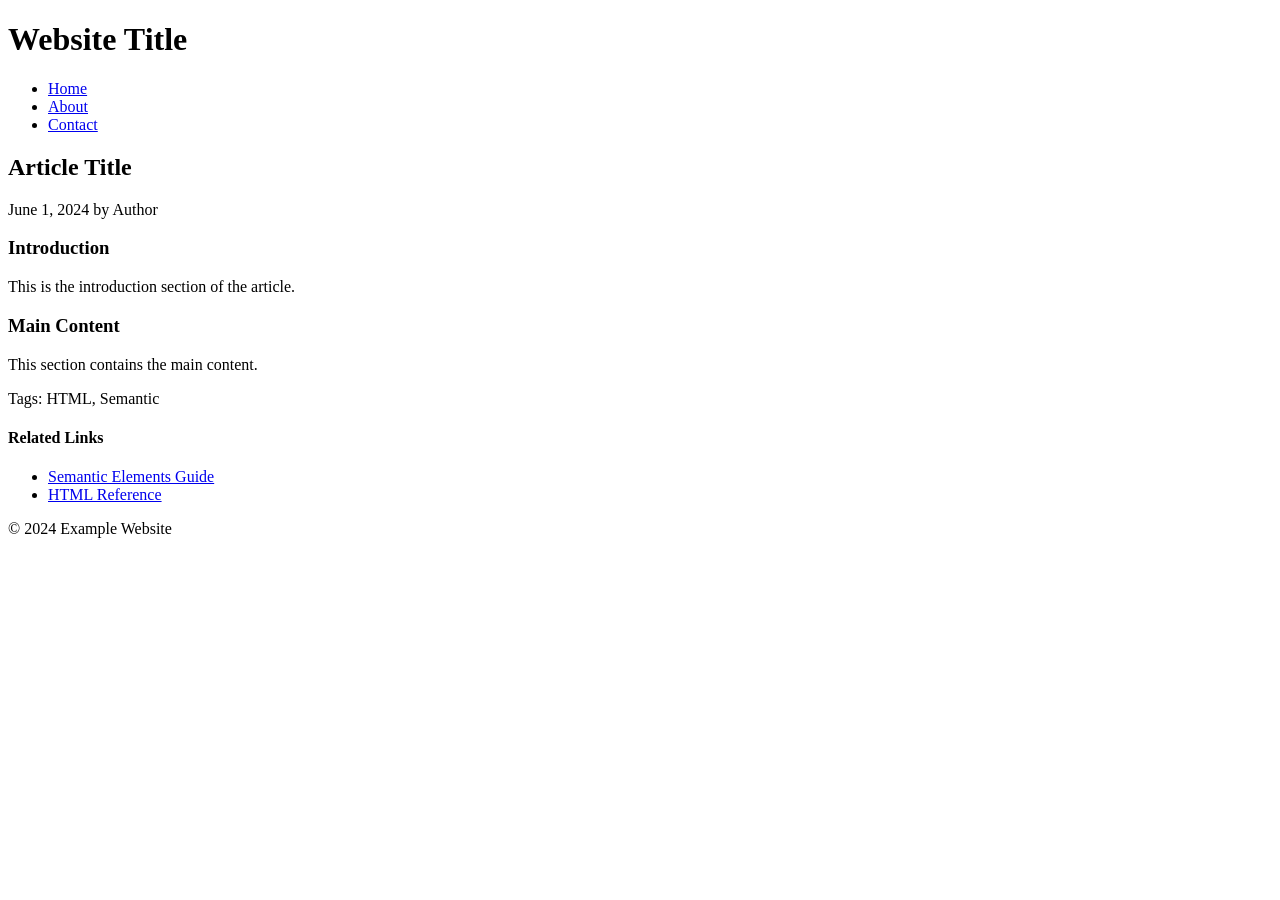
<file: Notes/1-HTML/semantic.html>
<!DOCTYPE html>
<html lang="en">
  <head>
    <meta charset="UTF-8" />
    <meta name="viewport" content="width=device-width, initial-scale=1.0" />
    <title>Semantic HTML Example</title>
  </head>
  <body>
    <header>
      <h1>Website Title</h1>
      <nav>
        <ul>
          <li><a href="#home">Home</a></li>
          <li><a href="#about">About</a></li>
          <li><a href="#contact">Contact</a></li>
        </ul>
      </nav>
    </header>

    <main>
      <article>
        <header>
          <h2>Article Title</h2>
          <p><time datetime="2024-06-01">June 1, 2024</time> by Author</p>
        </header>
        <section>
          <h3>Introduction</h3>
          <p>This is the introduction section of the article.</p>
        </section>
        <section>
          <h3>Main Content</h3>
          <p>This section contains the main content.</p>
        </section>
        <footer>
          <p>Tags: <span>HTML</span>, <span>Semantic</span></p>
        </footer>
      </article>

      <aside>
        <h4>Related Links</h4>
        <ul>
          <li><a href="#">Semantic Elements Guide</a></li>
          <li><a href="#">HTML Reference</a></li>
        </ul>
      </aside>
    </main>

    <footer>
      <p>&copy; 2024 Example Website</p>
    </footer>
  </body>
</html>
</file>
<file: Notes/2-CSS/styles.css>
body {
  margin: 0px;
  background-color: lightgray;
}
html {
  height: 100%;
}

/********************************************************************************************************************/
/* CSS Psuedo classess*/
/* unvisited link */
a:link {
  color: red;
}

/* visited link */
a:visited {
  color: green;
}

/* mouse over link */
a:hover {
  color: yellow;
}

/* selected link */
a:active {
  color: blue;
}

li:nth-child(odd) {
  /* Selects every odd element */
  background-color: lightblue;
}
li:nth-child(even) {
  /* Selects every even element */
  background-color: lightgreen;
}
li:nth-child(2) {
  /* Selects the second element */
  background-color: lightcoral;
}
li:nth-child(3n) {
  /* Selects every third element */
  background-color: lightgrey;
}
li:nth-child(5n + 1) {
  /* Selects every fifth element starting from the first */
  background-color: cyan;
}
li:nth-last-child(2) {
  /* Selects the second last element of its type */
  background-color: greenyellow;
}
li:nth-of-type(2) {
  /* Selects the second element of its type */
  background-color: tomato;
}

.selectors p:nth-of-type(2) {
  /* Selects the second paragraph of its type */
  background-color: blueviolet;
}

.selectors p:nth-child(2) {
  /* Selects the second child of the parent */
  background-color: orange;
}

.selectors {
  p:nth-child(4) {
    /* Selects the fourth child of the parent */
    background-color: green;
  }
}

/********************************************************************************************************************/
/* CSS for text shadows */
.shadows p {
  font-size: 20px;
  text-shadow: 0px 2px 4px yellow, 0px 4px 8px orange, 0px 6px 12px red;
}
.box {
  box-shadow: 0 4px 16px rgba(0, 0, 0, 0.2);
}

/***********************************************************************************************************************/
/* CSS for Transform */
.transform {
  width: 200px;
  height: 200px;
  background-color: lightblue;
  transform: rotate(45deg) translateX(50px);
  transition: transform 0.5s ease-in-out;
}
.transform:hover {
  transform: rotate(0deg) translateX(0px);
}
.matrix {
  width: 200px;
  height: 200px;
  background-color: lightseagreen;
  /* matrix(a, b, c, d, tx, ty)
    a = scaleX, b = skewY, c = skewX, d = scaleY, tx = translateX, ty = translateY */
  transform: matrix(1, 0.3, 0.2, 1, 30, 20);
  transition: transform 0.5s;
}
.matrix:hover {
  transform: matrix(1, 0, 0, 1, 0, 0);
}

/********************************************************************************************************************/
/* CSS for different positioning examples and box styles */
#box1 {
  border: 1px solid;
  width: 500px;
  height: 500px;
  background-color: lightblue;
  position: relative;
  left: 50px;
}
#absolute {
  border: 1px solid;
  width: 100px;
  height: 100px;
  background-color: lightgreen;
  display: flex;
  align-items: center;
  justify-content: center;
  position: absolute;
  top: 50%;
  left: 50%;
  transform: translate(-50%, -50%);
}
#sticky {
  border: 1px solid;
  width: 100px;
  height: 100px;
  background-color: lightcoral;
  display: flex;
  align-items: center;
  justify-content: center;
  position: sticky;
  top: 0px;
  bottom: 0px;
}
#fixed {
  border: 1px solid;
  width: 100px;
  height: 100px;
  background-color: lightpink;
  display: flex;
  align-items: center;
  justify-content: center;
  position: fixed;
  top: 250px;
  left: 250px;
  z-index: 1;
}
#relative {
  border: 1px solid;
  width: 100px;
  height: 100px;
  background-color: lightyellow;
  display: flex;
  align-items: center;
  justify-content: center;
  position: relative;
  top: 25px;
  left: 25px;
}
#static {
  border: 1px solid;
  width: 100px;
  height: 100px;
  background-color: lightcyan;
  display: flex;
  align-items: center;
  justify-content: center;
  position: static;
}
.box-model {
  border: 1px solid black;
  width: 100px;
  height: 100px;
  background-color: lightskyblue;
  margin: 20px;
  padding: 20px;
  display: flex;
  align-items: center;
  justify-content: center;
}
.border-box {
  border: 1px solid black;
  width: 100px;
  height: 100px;
  background-color: lightgreen;
  display: flex;
  align-items: center;
  justify-content: center;
  margin: 20px;
  padding: 10px;
  box-sizing: border-box; /* Includes padding and border in the element's total width and height, but margin is not added*/
}

/********************************************************************************************************************/
/* Margin Collapse */
/*
  Margin collapse occurs when the vertical margins of adjacent block-level elements combine into a single margin.
  Only the largest margin value is used, not the sum.
  This typically happens between parent and first/last child, or between siblings.
  Horizontal margins do not collapse.
  Padding, borders, or inline content between elements prevent margin collapse.
*/

.margin-not-collapse {
  margin: 10px;
  border: 1px solid black;
  background-color: linen;
  .item {
    display: inline-block;
    background-color: lightcoral;
    width: 100px;
    height: 100px;
    margin: 20px;
    padding: 10px;
    border: 1px solid black;
  }
}

.margin-collapse {
  margin: 10px;
  border: 1px solid black;
  background-color: linen;
  .item {
    background-color: lightseagreen;
    width: 100px;
    height: 100px;
    margin: 20px;
    padding: 10px;
    border: 1px solid black;
    display: flex;
    align-items: center;
    justify-content: center;
  }
}
</file>
<file: Notes/2-CSS/app2/styles.css>
/* ================================ */
/* 1. Selectors & Basic Properties - Hero Section */
/* ================================ */
/* Universal Selector */
* {
  padding: 0;
  margin: 0;
  box-sizing: border-box;
}

/* Element Selector */
body {
  font-family: "Poppins", Times, serif;
  background-color: #f7f7f7;
  color: #333;
}

button {
  border: none;
  color: none;
}

/* Class Selector */
.hero {
  padding: 100px;

  .hero__title {
    color: black;
  }
  .hero__description {
    color: #81da76; /* Light green color */
    .hero__highlight {
      color: #dbfbe0; /* Lighter green color */
    }
  }
}

/* ================================ */
/* 2. Fonts - Features Section */
/* ================================ */

.feature {
  padding: 100px;

  .feature__container {
    .feature__item {
      padding: 30px 0px;
      .feature__title {
        font-size: 2rem;
        font-weight: 500;
        text-transform: uppercase;
        color: #23c93c;
        margin-bottom: 10px;
      }
      .feature__title--selected {
        text-decoration: underline;
      }
      .feature__description {
        text-align: center;
      }
    }
  }
}

/* ================================ */
/* 3. Colors - Call to Action Section */
/* ================================ */

.cta {
  padding: 100px;
  background-color: #34c759;
  text-align: center;
  .cta__title {
    color: #f7f7f7;
    font-weight: 500;
  }
  .cta__description {
    padding: 15px 0px;
    color: #dbdbdb;
  }
  .cta__button {
    padding: 10px 20px;
  }
}

/* ================================ */
/* 4. Box Model - Video Section */
/* ================================ */
.video {
  padding: 100px;
  text-align: center;
  font-weight: 500;
  .video__title {
    font-size: 1.9rem;
    font-weight: 500;
  }
  .video__description {
    margin-top: 10px;
    font-weight: 300;
    color: #6e6e6e;
  }
  .video__controls {
    margin-top: 20px;
    display: flex;
    justify-content: center;
    .video__button {
      border: 1px solid #34c759;
      background: none;
      padding: 10px 20px;
      color: #34c759;
      &:hover {
        background-color: #34c759;
        color: #fff;
      }
    }
    .video__button--primary {
      margin-right: 20px;
    }
  }
  .video__container {
    margin-top: 20px;
    background-color: #ccc;
    width: 100%;
    height: 500px;
    box-shadow: 1px 4px 7px 4px rgba(0, 0, 0, 0.33);
  }
}

/* ================================ */
/* 5. Flex - Programs Section */
/* ================================ */

.programs {
  padding: 100px;
  background-color: #eee;
  padding-bottom: 200px;
  text-align: left;
  .programs__title {
    font-size: 1.9rem;
    font-weight: 500;
    margin-bottom: 20px;
  }
  .programs__cards {
    display: flex;
    justify-content: space-between;
    gap: 20px;
    margin-top: 20px;
    .program__card {
      background: none;
      display: flex;
      flex-direction: column;
      justify-content: space-between;
      gap: 15px;
      height: 500px;
    }
    .program__img {
      width: 100%;
      height: 700px;
      min-height: 200px;
      object-fit: cover;
      border-radius: 4px;
    }
    .programs__button {
      border-radius: 4px;
      padding: 10px 50px;
      background-color: #34c759;
      color: #fff;
      cursor: pointer;
      &:hover {
        border: 1px solid #34c759;
        color: #34c759;
        background: none;
      }
    }
  }
}

/* ================================ */
/* 6. HTML Elements & Images - Form Section */
/* ================================ */

/* ================================ */
/* 8. Images and Final Styling */
/* ================================ */

/* ================================ */
/* 9. Navbar and Footer Section */
/* ================================ */
</file>
<file: Notes/2-CSS/app3/styles.css>
/* Base Styles */
* {
  margin: 0;
  padding: 0;
  box-sizing: border-box;
}

body {
  font-family: Arial, sans-serif;
  line-height: 1.6;
}

section {
  padding: 6rem 0;
}

section h2 {
  margin-bottom: 2rem;
}

.container {
  max-width: 1500px;
  margin: 0 auto;
  padding: 3rem 4rem;
}

/* TEMPORARY - Remove after adding all the styles */
img {
  display: block;
  width: 100px;
  height: 100px;
}

/* 1. Flex - Header Navigation */

/* 2. Flex and Column - Featured Section */

/* 3. Flex/Grid List - Latest Cards */

/* 4. Flex/Grid 2D - Hot News */

/* 4a. Flex/Grid 2D - Hot News - Flex Version */

/* 4b. Flex/Grid 2D - Hot News - Grid Version */

/* 5. Grid - Masonry Layout */

/* 6. Grid Templates - News Gallery */

/* 7. Images and Styling */
</file>
